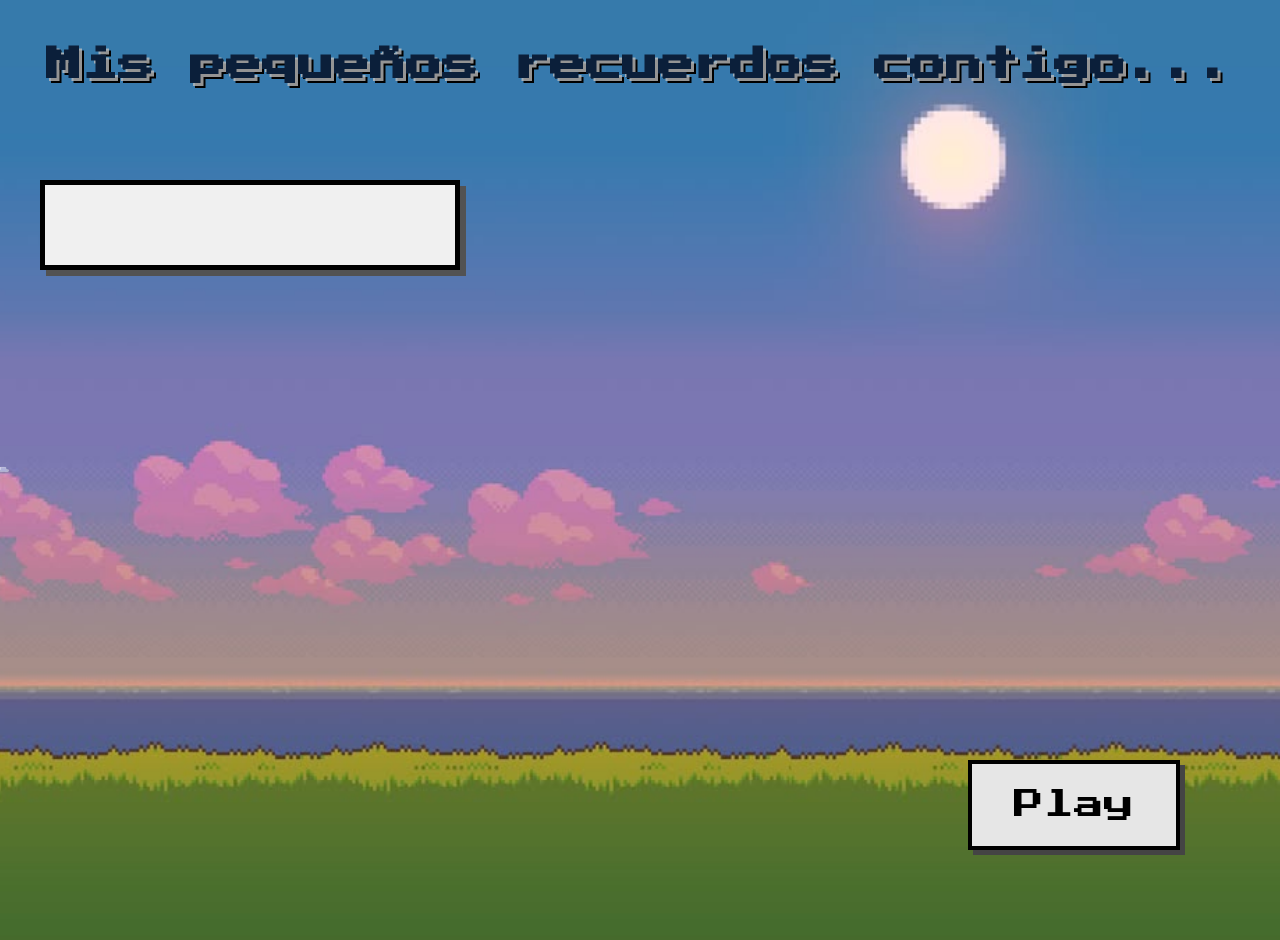
<file: San valentin idea 2/index.html>
<!DOCTYPE html>
<html lang="es">
<head>
    <meta charset="UTF-8">
    <title>Recuerdos</title>

    <!-- Fuente pixel -->
    <link href="https://fonts.googleapis.com/css2?family=Press+Start+2P&display=swap" rel="stylesheet">

    <!-- CSS externo -->
    <link rel="stylesheet" href="styles.css">
</head>

<body>

    <!-- Nubes -->
    <div class="cloud cloud1"></div>
    <div class="cloud cloud2"></div>
    <div class="cloud cloud3"></div>
    <div class="cloud cloud4"></div>

    <!-- Título -->
    <div class="titulo-contenedor">
        <h1 class="titulo">Mis pequeños recuerdos contigo...</h1>
    </div>

    <!-- Caja de texto -->
    <div class="cuadro-pixel">
        <p>
            Buenos o malos, todos esos momentos en los que hemos estado juntos
            han sido y son muy presionados para mi
            esta pagina sera el recuerdo que tambien podras tener
            si en algun momento lo necesitas
          
        </p>
    </div>

    <!-- Botón -->
    <div class="boton">
        <button onclick="window.location.href='../segunda/segunda.html'">
            Play
        </button>
    </div>

    <script src="script.js"></script>
</body>
</html>
</file>
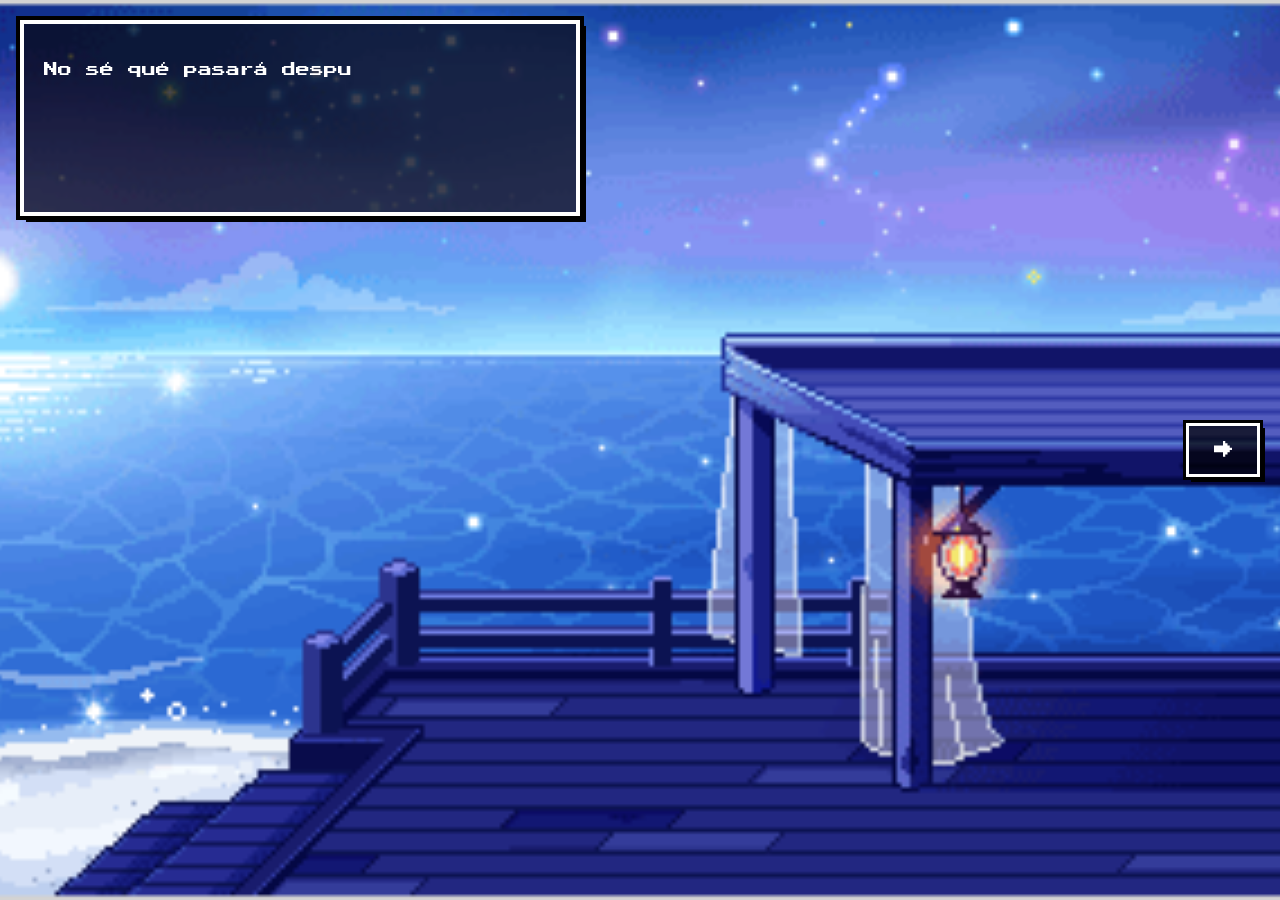
<file: San valentin idea 2/cuarta/pagina4.html>
<!DOCTYPE html>
<html lang="es">
<head>
    <meta charset="UTF-8">
    <title>Parte 4</title>

    <!-- Fuente Pixel -->
    <link href="https://fonts.googleapis.com/css2?family=Press+Start+2P&display=swap" rel="stylesheet">

    <link rel="stylesheet" href="pagina4.css">
</head>

<body>

    <div class="contenedor">
        <div class="cuadro-texto">
            <p id="texto"></p>
        </div>

        <button class="boton-siguiente" onclick="irSiguiente()">→</button>
    </div>

    <script src="pagina4.js"></script>
</body>
</html>
</file>
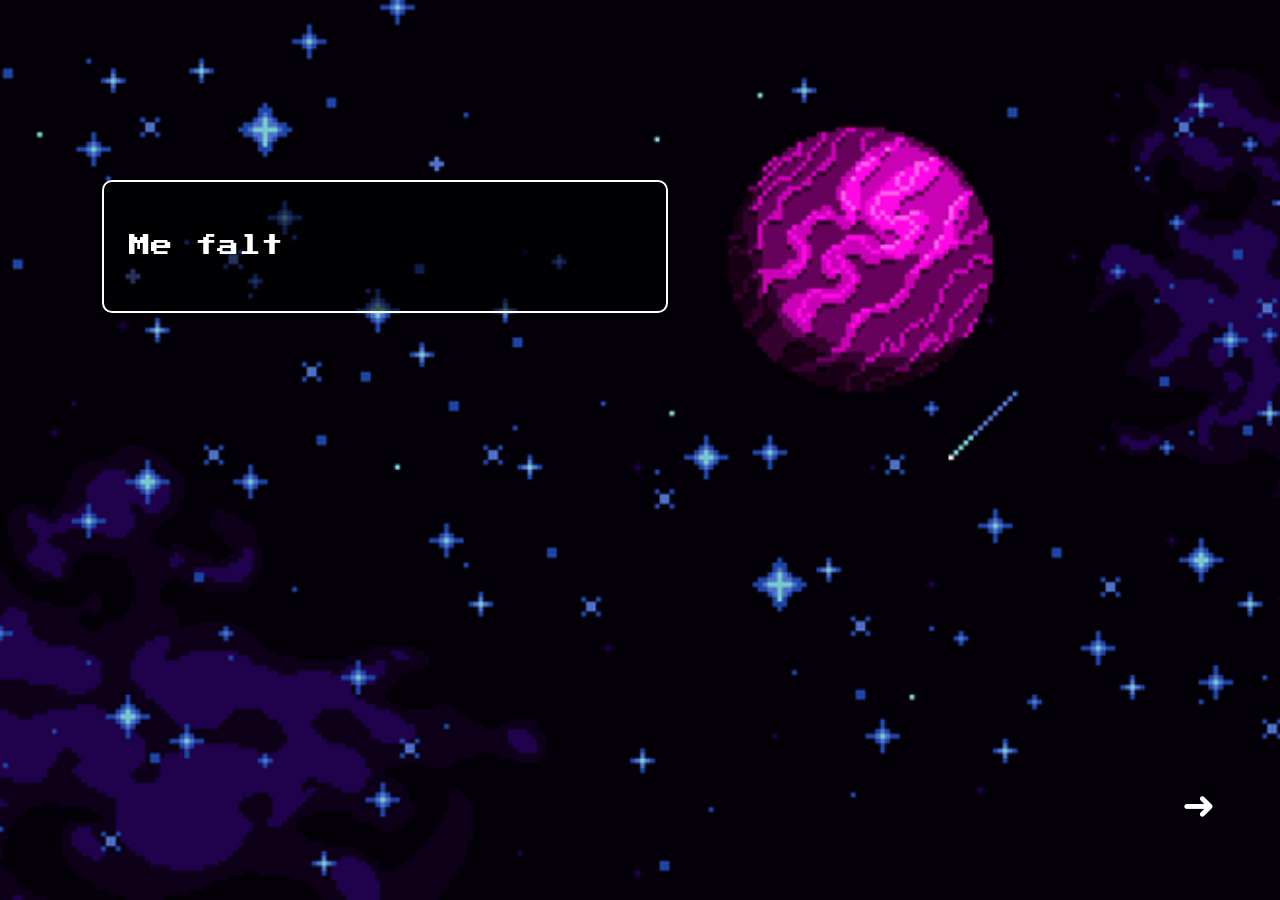
<file: San valentin idea 2/quinta/pagina5.html>
<!DOCTYPE html>
<html lang="es">
<head>
    <meta charset="UTF-8">
    <title>quinta</title>

    <link href="https://fonts.googleapis.com/css2?family=Press+Start+2P&display=swap" rel="stylesheet">
    <link rel="stylesheet" href="pagina5.css">
</head>

<body>

<div class="fondo"></div>

<div class="contenedorTexto">
    <p id="texto"></p>
</div>

<a href="../sexta/sexta.html" class="flecha">➜</a>

<script src="pagina5.js"></script>

</body>
</html>
</file>
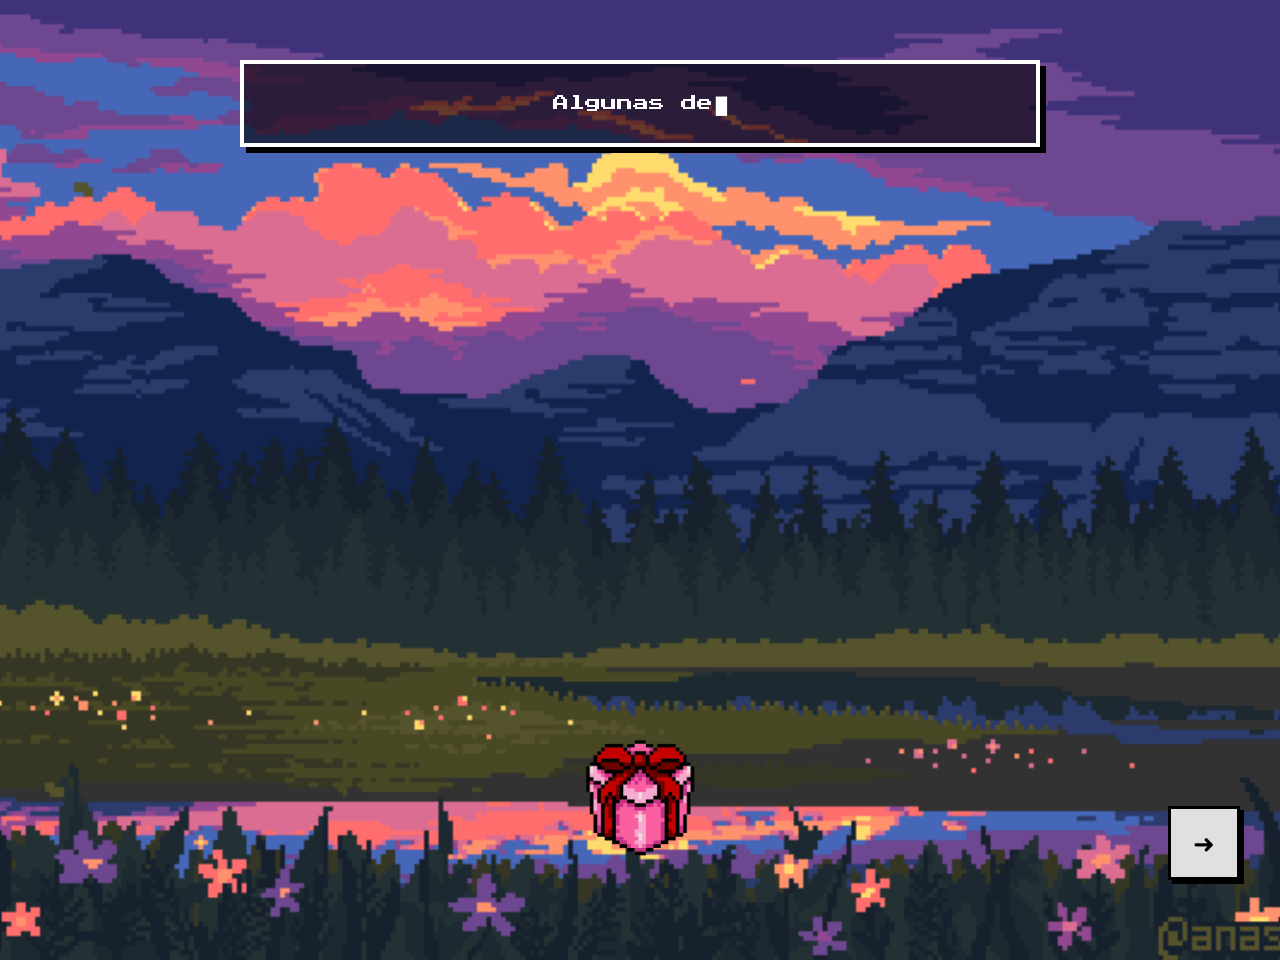
<file: San valentin idea 2/segunda/segunda.html>
<!DOCTYPE html>
<html lang="es">
<head>
    <meta charset="UTF-8">
    <title>Recuerdos – Parte 2</title>

    <!-- Fuente pixel -->
    <link href="https://fonts.googleapis.com/css2?family=Press+Start+2P&display=swap" rel="stylesheet">

    <!-- CSS -->
    <link rel="stylesheet" href="styles2.css">
</head>

<body>

    <!-- Caja de texto -->
    <div class="cuadro-texto">
        <p id="textoAnimado"></p>
    </div>

    <!-- Regalo (botón) -->
    <div class="regalo">
        <img src="regalo.png" alt="Regalo" id="abrirGaleria">
    </div>

    <!-- Ventana emergente -->
    <div class="modal" id="modal">
        <span class="cerrar" id="cerrar">&times;</span>
        <img id="imagenModal" src="img1.jpeg">
    </div>

    <!-- Flecha siguiente -->
    <div class="flecha">
        <button id="btnSiguiente">➜</button>
    </div>


    <!-- JS -->
    <script src="second.js"></script>
</body>
</html>
</file>
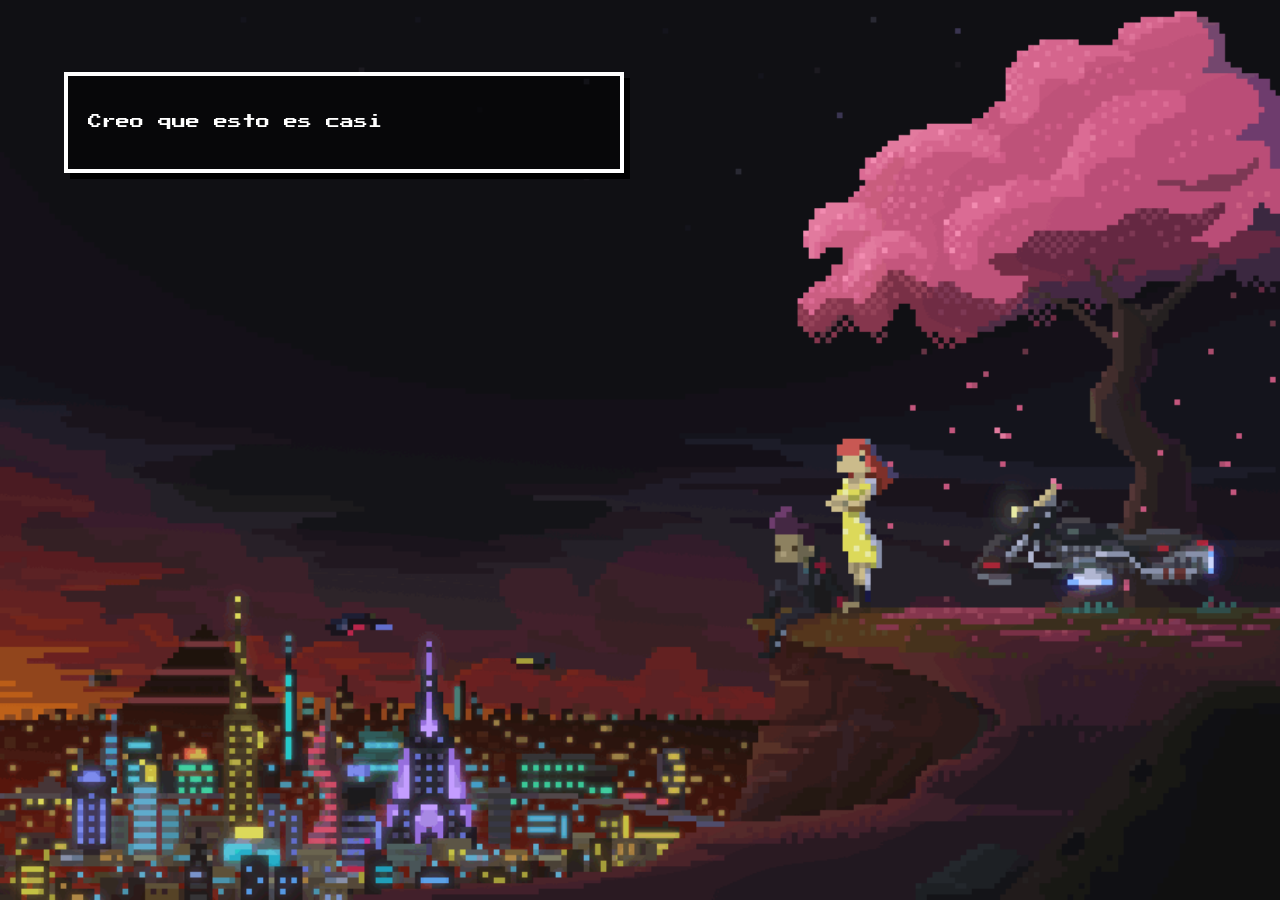
<file: San valentin idea 2/septima/pagina7.html>
<!DOCTYPE html>
<html lang="es">
<head>
    <meta charset="UTF-8">
    <title>Final</title>

    <!-- Fuente pixel -->
    <link href="https://fonts.googleapis.com/css2?family=Press+Start+2P&display=swap" rel="stylesheet">

    <link rel="stylesheet" href="pagina7.css">
</head>

<body>

<div class="background"></div>

<div class="text-box">
    <p id="typedText"></p>
</div>

<img src="icono_carta.png" class="letter-icon" id="openLetter">

<div class="letter-modal" id="letterModal">
    <div class="parchment">
        <p id="letterText"></p>
    </div>
</div>

<!-- Música de fondo -->
<audio id="musicaFondo" loop>
    <source src="audio7.mp3" type="audio/mpeg">
</audio>

<!-- Voz dedicatoria -->
<audio id="vozDedicatoria">
    <source src="voz.mp3" type="audio/mpeg">
</audio>

<script src="pagina7.js"></script>
</body>
</html>
</file>
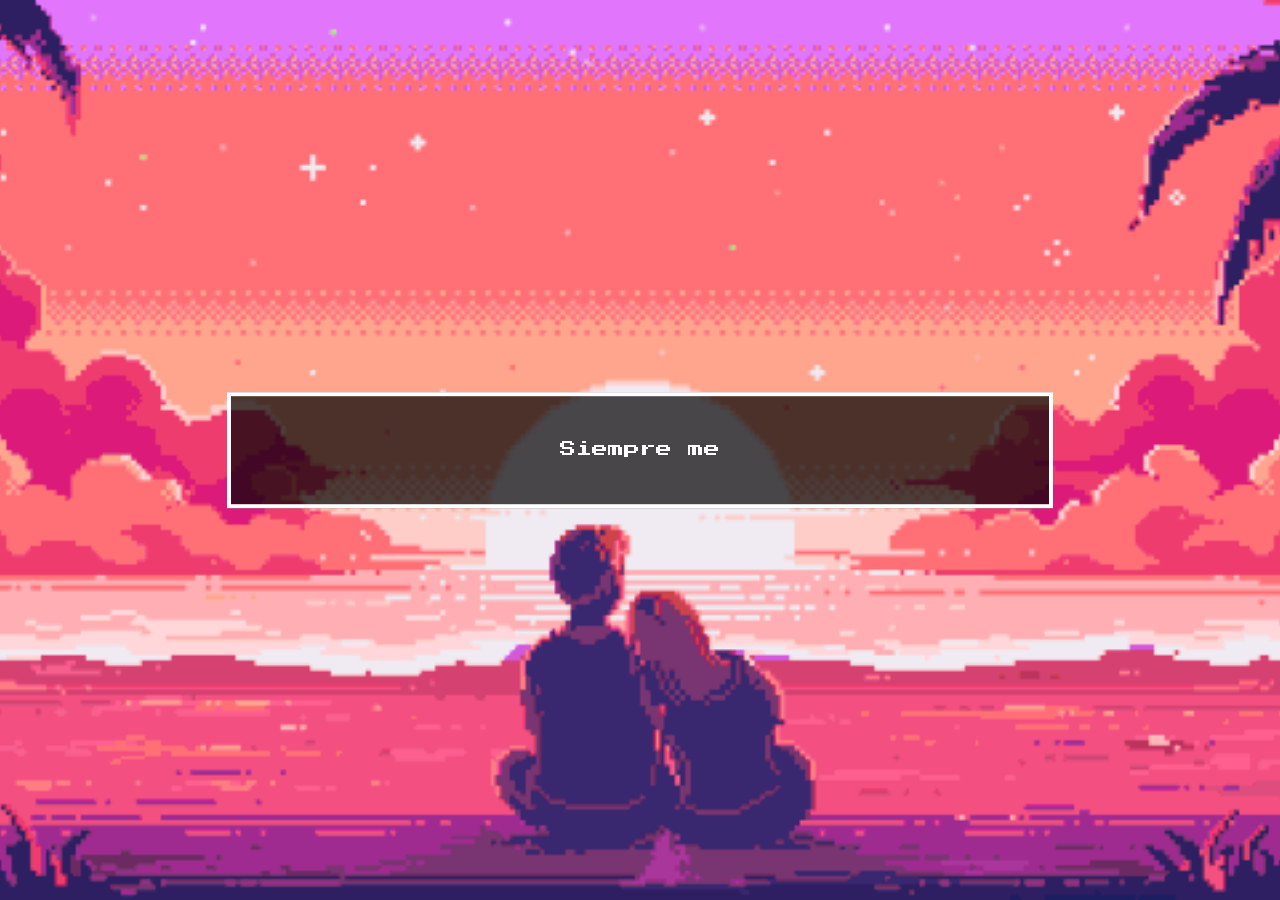
<file: San valentin idea 2/sexta/sexta.html>
<!DOCTYPE html>
<html lang="es">
<head>
<meta charset="UTF-8">
<title>Página 6</title>

<!-- Fuente pixel -->
<link href="https://fonts.googleapis.com/css2?family=Press+Start+2P&display=swap" rel="stylesheet">

<link rel="stylesheet" href="sexta.css">
</head>

<body>

<!-- Fondo GIF -->
<div class="background"></div>

<!-- Caja de texto principal -->
<div id="dialogBox" class="dialog hidden">
    <p id="dialogText"></p>
    <button id="nextBtn" class="next hidden">➤</button>
</div>

<!-- Botón preguntar -->
<button id="askBtn" class="ask hidden">preguntar</button>

<!-- Flecha final -->
<a href="../septima/pagina7.html" id="finalArrow" class="final hidden">➤</a>

<script src="sexta.js"></script>
</body>
</html>
</file>
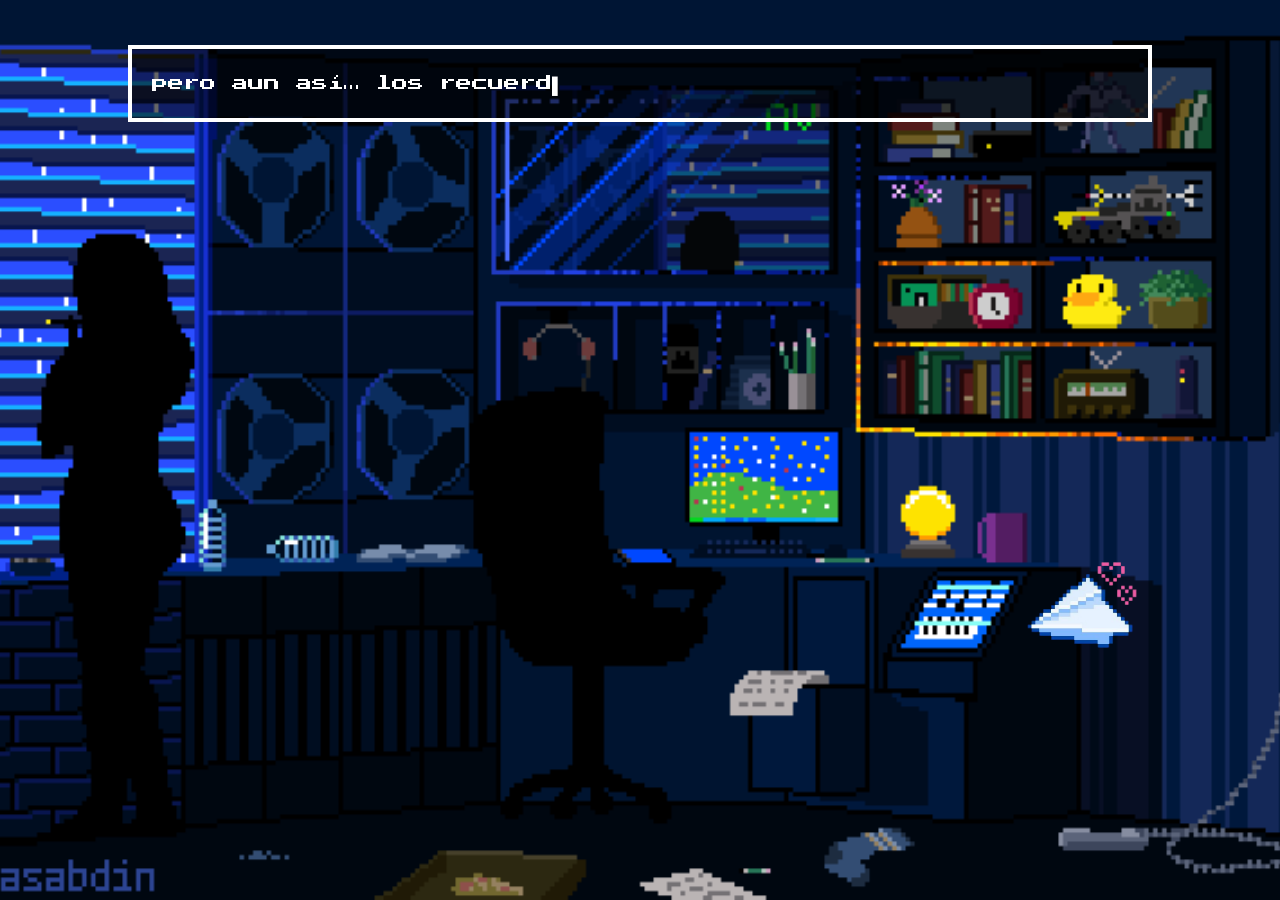
<file: San valentin idea 2/tercera/tercera.html>
<!DOCTYPE html>
<html lang="es">
<head>
    <meta charset="UTF-8">
    <title>Recuerdos</title>

    <!-- Fuente pixel -->
    <link href="https://fonts.googleapis.com/css2?family=Press+Start+2P&display=swap" rel="stylesheet">

    <link rel="stylesheet" href="styles3.css">
</head>
<body>

    <!-- TEXTO SUPERIOR -->
    <div class="cuadro-texto">
        <p id="textoSuperior"
           data-text="pero aun así… los recuerdos que tengo de ti no solo son físicos, sino también de todas esas noches en las que me acompañaste y reíamos viendo cosas o jugando">
        </p>
    </div>

    <!-- AVIÓN / BOTÓN -->
    <img src="avion.png" id="abrirGaleria" class="avion" alt="avion">

    <!-- MODAL GALERÍA -->
    <div id="modal" class="modal">
        <span id="cerrar">&times;</span>
        <img id="imagenModal">
    </div>

    <!-- TEXTO INFERIOR (OCULTO) -->
    <div class="cuadro-texto abajo" id="textoFinal">
        <p id="textoInferior"
           data-text="Estoy muy feliz de todas esas noches en las que nos hemos acompañado… una y cada una de ellas… no sabría ni sé vivir sin ti…">
        </p>
    </div>

    <!-- FLECHA SIGUIENTE -->
    <a href="../cuarta/pagina4.html" id="flechaSiguiente">➜</a>

    <script src="third.js"></script>
</body>
</html>
</file>
<file: San valentin idea 2/styles.css>
* {
    margin: 0;
    padding: 0;
    box-sizing: border-box;
}

body {
    font-family: 'Press Start 2P', cursive;
    height: 100vh;
    overflow: hidden;
    background: url('fondo.jpg') no-repeat center center / cover;
    position: relative;
}

/* ================= TÍTULO ================= */

.titulo-contenedor {
    width: 100%;
    display: flex;
    justify-content: center;
    margin-top: 40px;
    position: relative;
    z-index: 3;
}

.titulo {
    font-size: 36px;
    color: #0b1f3a;
    text-align: center;
    line-height: 1.4;
    text-shadow: 
        3px 3px 0 #bebebec7,
        5px 5px 0 #000000;
}

/* ================= CAJA PIXEL ================= */

.cuadro-pixel {
    background: #f0f0f0;
    border: 5px solid #000000;
    padding: 40px;
    width: 420px;
    margin-left: 40px;
    margin-top: 90px;
    box-shadow: 6px 6px 0 #525252;
    position: relative;
    z-index: 3;
}

.cuadro-pixel p {
    font-size: 16px;
    line-height: 2;
    color: #000;
}

/* ================= BOTÓN ================= */

.boton {
    position: absolute;
    bottom: 90px;
    right: 100px;
    z-index: 3;
}

.boton button {
    font-family: 'Press Start 2P', cursive;
    font-size: 30px;
    padding: 26px 42px;
    background: #e6e6e6;
    border: 4px solid #000000;
    cursor: pointer;
    box-shadow: 5px 5px 0 #444444;
}

.boton button:hover {
    background: #07000000;
}

/* ================= NUBES ================= */

.cloud {
    position: absolute;
    background-size: contain;
    background-repeat: no-repeat;
    opacity: 0.85;
    animation: moveCloud linear infinite;
    z-index: 2;
}

/* Nubes altas */
.cloud1 {
    width: 250px;
    height: 100px;
    background-image: url('nube1.png');
    top: 18%;
    left: -200px;
    animation-duration: 55s;
}

.cloud2 {
    width: 200px;
    height: 250px;
    background-image: url('nube2.png');
    top: 12%;
    left: -300px;
    animation-duration: 70s;
}

/* Nubes bajas */
.cloud3 {
    width: 200px;
    height: 250px;
    background-image: url('nube3.png');
    top: 35%;
    left: -180px;
    animation-duration: 50s;
}

.cloud4 {
    width: 150px;
    height: 250px;
    background-image: url('nube2.png');
    top: 40%;
    left: -250px;
    animation-duration: 65s;
}

@keyframes moveCloud {
    from {
        left: -300px;
    }
    to {
        left: 100%;
    }
}
</file>
<file: San valentin idea 2/cuarta/pagina4.css>
/* Fondo */
body {
    margin: 0;
    padding: 0;
    background-image: url("fondo4.gif");
    background-size: cover;
    background-position: center;
    background-repeat: no-repeat;
    height: 100vh;
    font-family: 'Press Start 2P', cursive;
}

/* Centrar contenido */
.contenedor {
    width: 100%;
    height: 100%;
    display: flex;
    flex-direction: column;
    justify-content: flex-start; /* Align items to the top */
    align-items: flex-start; /* Align items to the left */
}

/* Cuadro estilo pixel */
.cuadro-texto {
    width: 40%; /* Reduced from 60% */
    background-color: rgba(10, 10, 25, 0.75);
    border: 4px solid #ffffff;
    padding: 20px; /* Reduced from 30px */
    margin: 20px; /* Add some spacing from the edges */
    box-shadow:
        0 0 0 4px #000,
        6px 6px 0 #000;
}

/* Texto */
#texto {
    color: #ffffff;
    font-size: 14px;
    line-height: 1.8em;
    min-height: 120px;
}

/* Botón */
.boton-siguiente {
    position: absolute;
    top: 50%; /* Center vertically */
    right: 20px; /* Align to the right with some margin */
    transform: translateY(-50%); /* Adjust for perfect vertical centering */
    font-family: 'Press Start 2P', cursive;
    font-size: 18px;
    padding: 15px 25px;
    color: white;
    background-color: rgba(0,0,0,0.7);
    border: 3px solid white;
    cursor: pointer;

    box-shadow:
        0 0 0 3px #000,
        5px 5px 0 #000;

    transition: transform 0.1s;
}

/* Efecto pixel al presionar */
.boton-siguiente:active {
    transform: translate(4px,4px);
    box-shadow:
        0 0 0 3px #000,
        1px 1px 0 #000;
}
</file>
<file: San valentin idea 2/quinta/pagina5.css>
body {
    margin: 0;
    overflow: hidden;
    font-family: 'Press Start 2P', cursive;

}

/* Fondo GIF */
.fondo {
    position: fixed;
    width: 100%;
    height: 100%;
    background: url("fondo5.gif") no-repeat center center;
    background-size: cover;
    z-index: -1;
}

/* Cuadro de texto */
.contenedorTexto {
    position: absolute;
    left: 8%;
    top: 20%;
    width: 40%;
    padding: 25px;

    background: rgba(0,0,0,0.55);
    border: 2px solid white;
    border-radius: 10px;

    color: white;
    font-size: 22px;
    line-height: 1.6;

    opacity: 0;
    animation: aparecer 2s forwards;
}

/* Animación aparición */
@keyframes aparecer {
    to { opacity: 1; }
}

/* Flecha */
.flecha {
    position: absolute;
    right: 5%;
    bottom: 8%;

    font-size: 40px;
    color: white;
    text-decoration: none;

    transition: transform 0.3s;
}

.flecha:hover {
    transform: scale(1.3);
}
</file>
<file: San valentin idea 2/segunda/styles2.css>
* {
    margin: 0;
    padding: 0;
    box-sizing: border-box;
}

body {
    height: 100vh;
    font-family: 'Press Start 2P', cursive;
    background: url('fondo.gif') no-repeat center center / cover;
    overflow: hidden;
    position: relative;
}

/* ================= CAJA TEXTO ================= */

.cuadro-texto {
    max-width: 800px;
    margin: 60px auto 0;
    background: rgba(0, 0, 0, 0.6);
    border: 4px solid #fff;
    box-shadow: 6px 6px 0 #000;
    padding: 25px;
    color: #fff;
    text-align: center;
    line-height: 1.8;
}

#textoAnimado::after {
    content: '█';
    animation: parpadeo 0.6s infinite;
    margin-left: 3px;
}

@keyframes parpadeo {
    0%, 50% {
        opacity: 1;
    }
    51%, 100% {
        opacity: 0;
    }
}

/* ================= REGALO ================= */

.regalo {
    position: absolute;
    bottom: 80px;
    left: 50%;
    transform: translateX(-50%);
    cursor: pointer;
}

.regalo img {
    width: 140px;
    transition: transform 0.3s ease;
}

.regalo img:hover {
    transform: scale(1.1);
}

/* ================= MODAL ================= */

.modal {
    display: none;
    position: fixed;
    inset: 0;
    background: rgba(0, 0, 0, 0.85);
    justify-content: center;
    align-items: center;
    z-index: 10;
}

.modal img {
    max-width: 80%;
    max-height: 80%;
    border: 4px solid #fff;
    box-shadow: 6px 6px 0 #000;
    cursor: pointer;
}

.flecha {
    position: absolute;
    right: 40px;
    bottom: 80px; /* Move the button higher */
}

.flecha button {
    font-family: 'Press Start 2P', cursive;
    font-size: 26px; /* Increase font size */
    padding: 18px 22px; /* Increase padding for a larger button */
    background: #e0e0e0;
    border: 3px solid #000;
    box-shadow: 4px 4px 0 #000;
    cursor: pointer;
}

.flecha button:hover {
    background: #cfcfcf;
    transform: translateY(-2px);
}

/* Cerrar */
.cerrar {
    position: absolute;
    top: 30px;
    right: 40px;
    font-size: 32px;
    color: white;
    cursor: pointer;
}
</file>
<file: San valentin idea 2/septima/pagina7.css>
body, html {
    margin: 0;
    padding: 0;
    overflow: hidden;
    font-family: 'Press Start 2P', cursive;
}

.background {
    position: fixed;
    width: 100%;
    height: 100%;
    background: url("fondo7.gif") center/cover no-repeat;
    z-index: -1;
}

.text-box {
    position: absolute;
    top: 8%;
    left: 5%;
    width: 40%;
    padding: 20px;

    color: white;
    background: rgba(0,0,0,0.55);
    border: 4px solid white;
    box-shadow: 6px 6px 0px black;

    font-size: 14px;
    line-height: 1.8;
}

.letter-icon {
    position: absolute;
    bottom: 10%;
    left: 8%;
    width: 120px;
    cursor: pointer;

    opacity: 0;
    transform: translateY(20px);
    transition: 0.8s;
}

.letter-icon.show {
    opacity: 1;
    transform: translateY(0);
}

.letter-modal {
    position: fixed;
    width: 100%;
    height: 100%;
    background: rgba(0,0,0,0.6);

    display: flex;
    justify-content: center;
    align-items: center;

    opacity: 0;
    pointer-events: none;
    transition: 0.6s;
}

.letter-modal.show {
    opacity: 1;
    pointer-events: all;
}

.parchment {
    width: 520px;
    height: 520px;

    background: url("carta.png") center/contain no-repeat;

    display: flex;
    justify-content: center;
    align-items: center;

    padding: 80px;
    box-sizing: border-box;

    text-align: center;
    color: #3b2a1a;
    font-size: 13px;
    line-height: 1.8;
}
</file>
<file: San valentin idea 2/sexta/sexta.css>
body, html{
    margin:0;
    padding:0;
    height:100%;
    font-family:'Press Start 2P', cursive;
    overflow:hidden;
}

/* Fondo GIF */
.background{
    position:fixed;
    width:100%;
    height:100%;
    background:url("fondo.gif") center/cover no-repeat;
    z-index:-1;
}

/* Caja pixel */
.dialog{
    position:absolute;
    top:50%;
    left:50%;
    transform:translate(-50%,-50%);
    width:60%;
    background:rgba(0,0,0,0.7);
    border:4px solid white;
    padding:25px;
    color:white;
    text-align:center;
    line-height:1.6;
}

/* Botones */
.next, .ask, .final{
    position:absolute;
    font-family:'Press Start 2P', cursive;
    background:black;
    color:white;
    border:3px solid white;
    padding:10px 20px;
    cursor:pointer;
}

.next{ bottom:-60px; right:20px; }

.ask{
    bottom:40px;
    right:40px;
}

.final{
    bottom:40px;
    right:40px;
    text-decoration:none;
}

.hidden{ display:none; }

.fade{
    animation:fadeOut 2s forwards;
}

@keyframes fadeOut{
    to{ opacity:0; }
}
</file>
<file: San valentin idea 2/tercera/styles3.css>
* {
    margin: 0;
    padding: 0;
    box-sizing: border-box;
}

body {
    width: 100vw;
    height: 100vh;
    font-family: 'Press Start 2P', cursive;
    background: url("fondo.gif") center / cover no-repeat;
    overflow: hidden;
}

/* ===== CUADROS DE TEXTO ===== */
.cuadro-texto {
    position: absolute;
    top: 5%;
    left: 50%;
    transform: translateX(-50%);
    width: 80%;
    background: rgba(0, 0, 0, 0.6);
    border: 4px solid white;
    padding: 20px;
    color: white;
    line-height: 1.8;
}

.cuadro-texto.abajo {
    top: auto;
    bottom: 8%;
    display: none;
}

/* CURSOR MAQUINA */
.cuadro-texto p::after {
    content: "▌";
    animation: blink 1s infinite;
}

@keyframes blink {
    0%, 50% { opacity: 1; }
    51%, 100% { opacity: 0; }
}

/* ===== AVIÓN ===== */
.avion {
    position: absolute;
    bottom: 25%;
    right: 10%;
    width: 140px; /* Slightly decrease airplane size */
    cursor: pointer;
    transition: transform 0.3s;
}

.avion:hover {
    transform: scale(1.1);
}

/* ===== MODAL ===== */
.modal {
    display: none;
    position: fixed;
    inset: 0;
    background: rgba(0, 0, 0, 0.9);
    justify-content: center;
    align-items: center;
}

.modal img {
    max-width: 80%;
    max-height: 80%;
    cursor: pointer;
}

#cerrar {
    position: absolute;
    top: 20px;
    right: 30px;
    font-size: 30px;
    color: white;
    cursor: pointer;
}

/* ===== FLECHA ===== */
#flechaSiguiente {
    position: absolute;
    right: 20px;
    top: 50%; /* Center vertically */
    transform: translateY(-50%);
    font-size: 2.5rem; /* Further increase arrow size */
    color: white;
    text-decoration: none;
    display: none;
}
</file>
